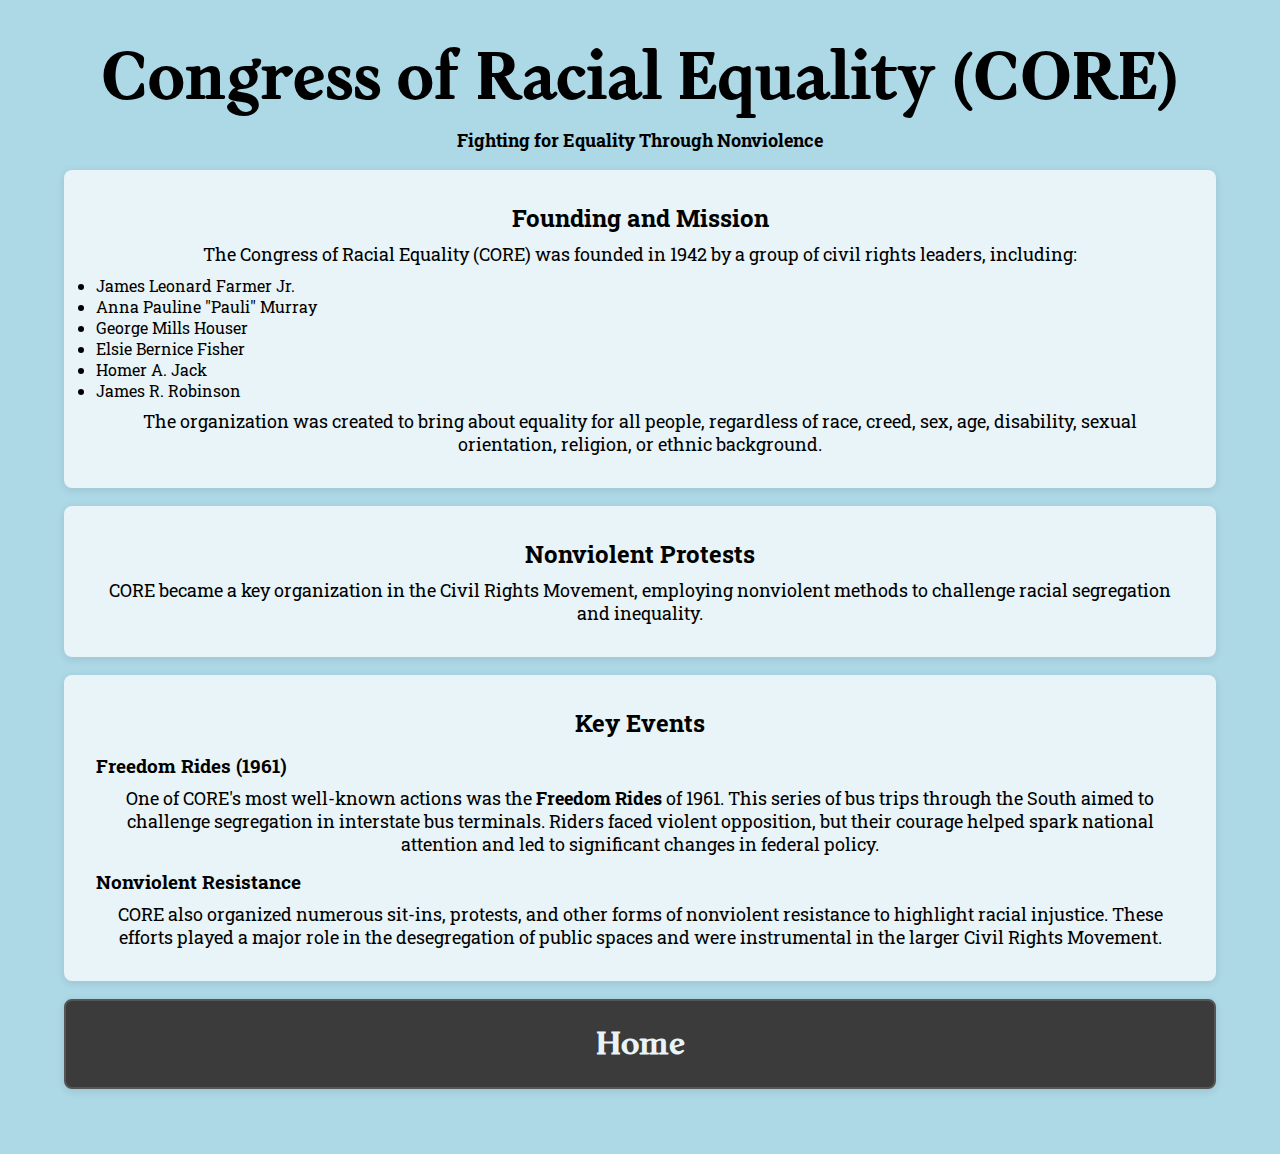
<file: CORE.html>
<!DOCTYPE html>
<html lang="en">
<head>
    <meta charset="UTF-8">
    <meta name="viewport" content="width=device-width, initial-scale=1.0">
    <link href="https://fonts.googleapis.com/css2?family=Monomakh&display=swap" rel="stylesheet">
  <link href="https://fonts.googleapis.com/css2?family=Roboto+Slab:wght@100..900&display=swap" rel="stylesheet">
<link rel="stylesheet" href="Styles.css">
    <title>Congress of Racial Equality (CORE)</title>
</head>
<body>

    <h1>Congress of Racial Equality (CORE)</h1>
    <p><strong>Fighting for Equality Through Nonviolence</strong></p>
    <div class="info">
    <h2>Founding and Mission</h2>
    <p>The Congress of Racial Equality (CORE) was founded in 1942 by a group of civil rights leaders, including:</p>
    <ul>
        <li>James Leonard Farmer Jr.</li>
        <li>Anna Pauline "Pauli" Murray</li>
        <li>George Mills Houser</li>
        <li>Elsie Bernice Fisher</li>
        <li>Homer A. Jack</li>
        <li>James R. Robinson</li>
    </ul>
    <p>The organization was created to bring about equality for all people, regardless of race, creed, sex, age, disability, sexual orientation, religion, or ethnic background.</p>
    </div>
    <div class="info">
    <h2>Nonviolent Protests</h2>
    <p>CORE became a key organization in the Civil Rights Movement, employing nonviolent methods to challenge racial segregation and inequality.</p>
    </div><div class="info">
    <h2>Key Events</h2>
    <h3>Freedom Rides (1961)</h3>
    <p>One of CORE's most well-known actions was the <strong>Freedom Rides</strong> of 1961. This series of bus trips through the South aimed to challenge segregation in interstate bus terminals. Riders faced violent opposition, but their courage helped spark national attention and led to significant changes in federal policy.</p>

    <h3>Nonviolent Resistance</h3>
    <p>CORE also organized numerous sit-ins, protests, and other forms of nonviolent resistance to highlight racial injustice. These efforts played a major role in the desegregation of public spaces and were instrumental in the larger Civil Rights Movement.</p>
    </div>
    <a href=" index.html"><button><strong>Home</strong></button></a>
</body>
</html>
</file>
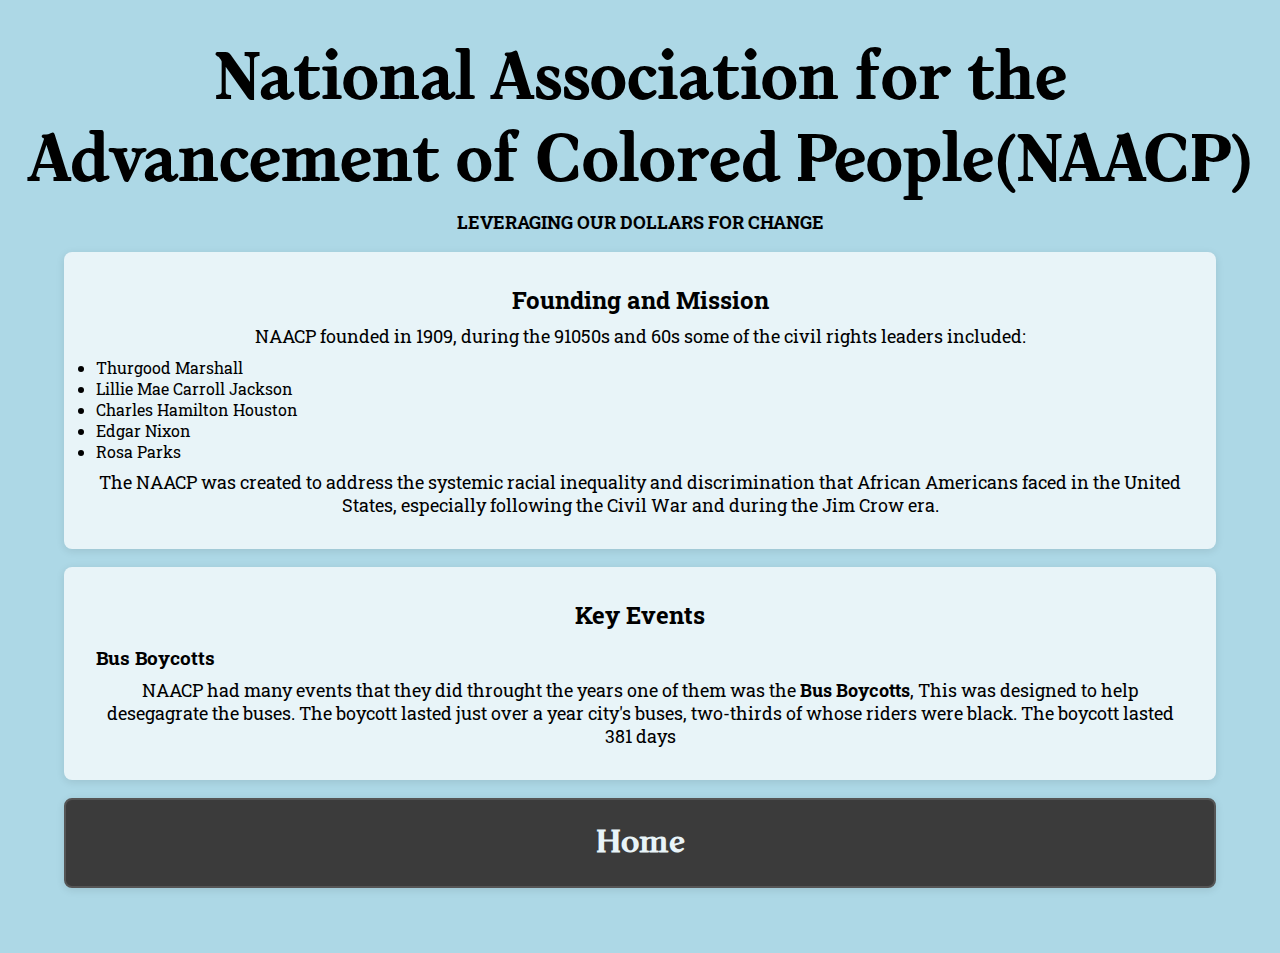
<file: NAACP.html>
<!DOCTYPE html>
<html>
    <head>
        <title>National Association for the Advancement of Colored People(NAACP)</title>
        <link rel="stylesheet" href="Styles.css">
        <link href="https://fonts.googleapis.com/css2?family=Monomakh&display=swap" rel="stylesheet">
  <link href="https://fonts.googleapis.com/css2?family=Roboto+Slab:wght@100..900&display=swap" rel="stylesheet">
    </head>

    <body>
        <h1>National Association for the Advancement of Colored People(NAACP)</h1>
        <p><strong>LEVERAGING OUR DOLLARS FOR CHANGE</strong></P>
        <div class="info">
            <h2>Founding and Mission</h2>
            <p>NAACP founded in 1909, during the 91050s and 60s  some of the civil rights leaders included:</p>
            <ul>
                <li>Thurgood Marshall</li>
                <li>Lillie Mae Carroll Jackson</li>
                <li>Charles Hamilton Houston</li>
                <li>Edgar Nixon</li>
                <li>Rosa Parks</li>
            </ul>
            
            <p>The NAACP was created to address the systemic racial inequality and discrimination that African Americans faced in the United States, especially following the Civil War and during the Jim Crow era.</p>
        </div>
        <div class="info">
            <h2>Key Events</h2>
            
            <h3>Bus Boycotts</h3>
            <p>NAACP had many events that they did throught the years one of them was the <strong>Bus Boycotts</strong>, This was designed to help desegagrate the buses. The boycott lasted just over a year  city's buses, two-thirds of whose riders were black. The boycott lasted 381 days</p>
        </div>
        
        <a href=" index.html"><button><strong>Home</strong></button></a>
    </body>
</html>
</file>
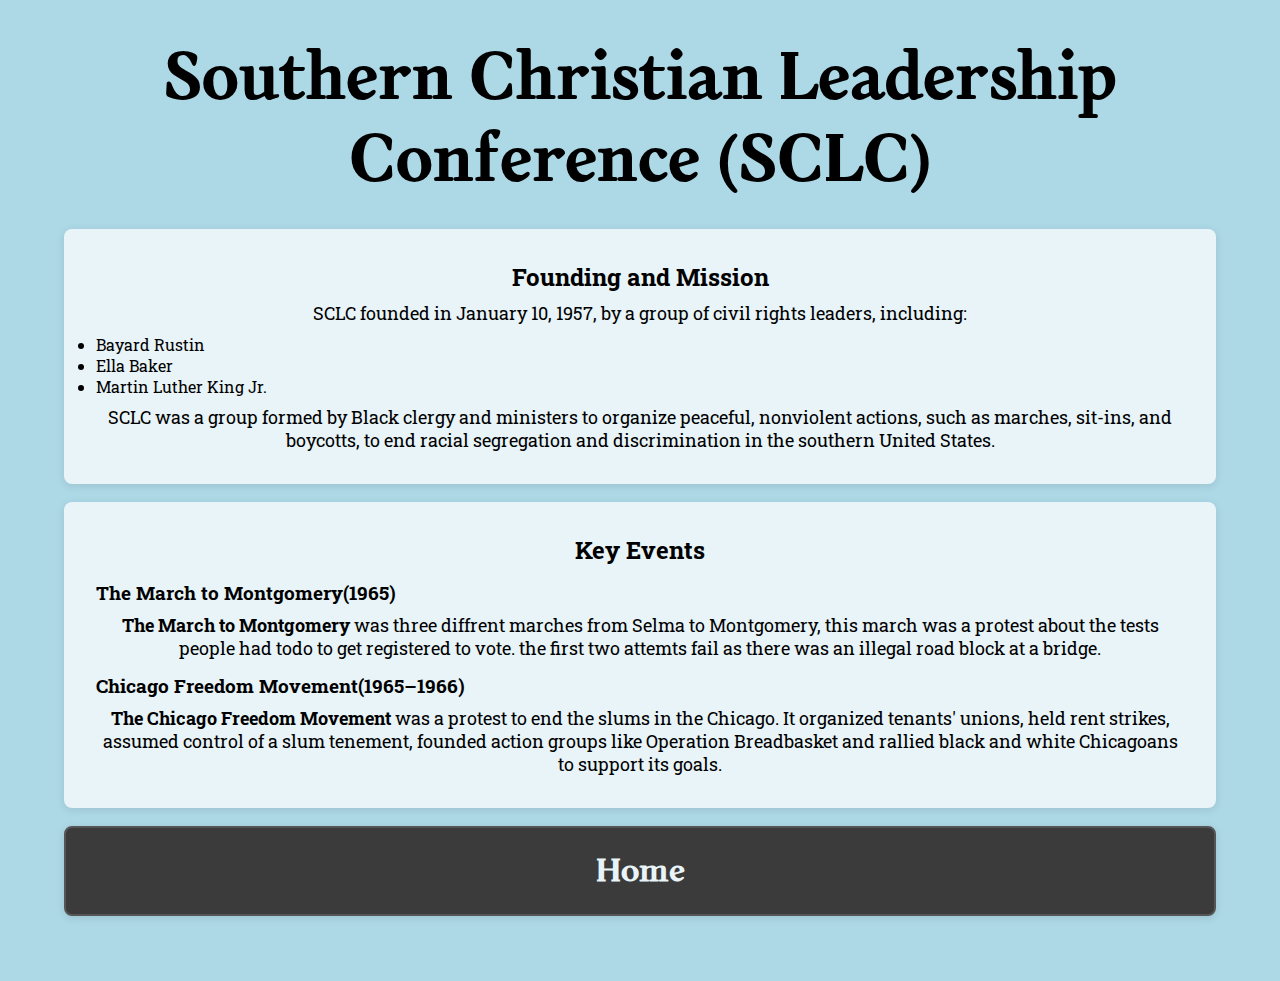
<file: SCLC.html>
<!DOCTYPE html>
<html>
    <head>
        <title>Southern Christian Leadership Conference (SCLC)</title>
        <link rel="stylesheet" href="Styles.css">
        <link href="https://fonts.googleapis.com/css2?family=Monomakh&display=swap" rel="stylesheet">
  <link href="https://fonts.googleapis.com/css2?family=Roboto+Slab:wght@100..900&display=swap" rel="stylesheet">
    </head>

    <body>
        
        <h1>Southern Christian Leadership Conference (SCLC)</h1>
        <p><strong></strong></P>
        <div class="info">
            <h2>Founding and Mission</h2>
            <p>SCLC founded in January 10, 1957, by a group of civil rights leaders, including:</p>
            <ul>
                <li>Bayard Rustin</li>
                <li>Ella Baker</li>
                <li>Martin Luther King Jr.</li>
            </ul>
            
            <p> SCLC was a group formed by Black clergy and ministers to organize peaceful, nonviolent actions, such as marches, sit-ins, and boycotts, to end racial segregation and discrimination in the southern United States.</p>
        </div>
        <div class="info">
            <h2>Key Events</h2>
            
            <h3>The March to Montgomery(1965)</h3>
            <p><strong>The March to Montgomery</strong> was three diffrent marches from Selma to Montgomery, this march was a protest about the tests people had todo to get registered to vote. the first two attemts fail as there was an illegal road block at a bridge.</p>
            
            <h3>Chicago Freedom Movement(1965–1966)</h3>
            <p><strong>The Chicago Freedom Movement</strong> was a protest to end  the slums in the Chicago. It organized tenants' unions, held rent strikes, assumed control of a slum tenement, founded action groups like Operation Breadbasket and rallied black and white Chicagoans to support its goals.</p>
        </div>
        <a href=" index.html"><button><strong>Home</strong></button></a>
    </body>
</html>
</file>
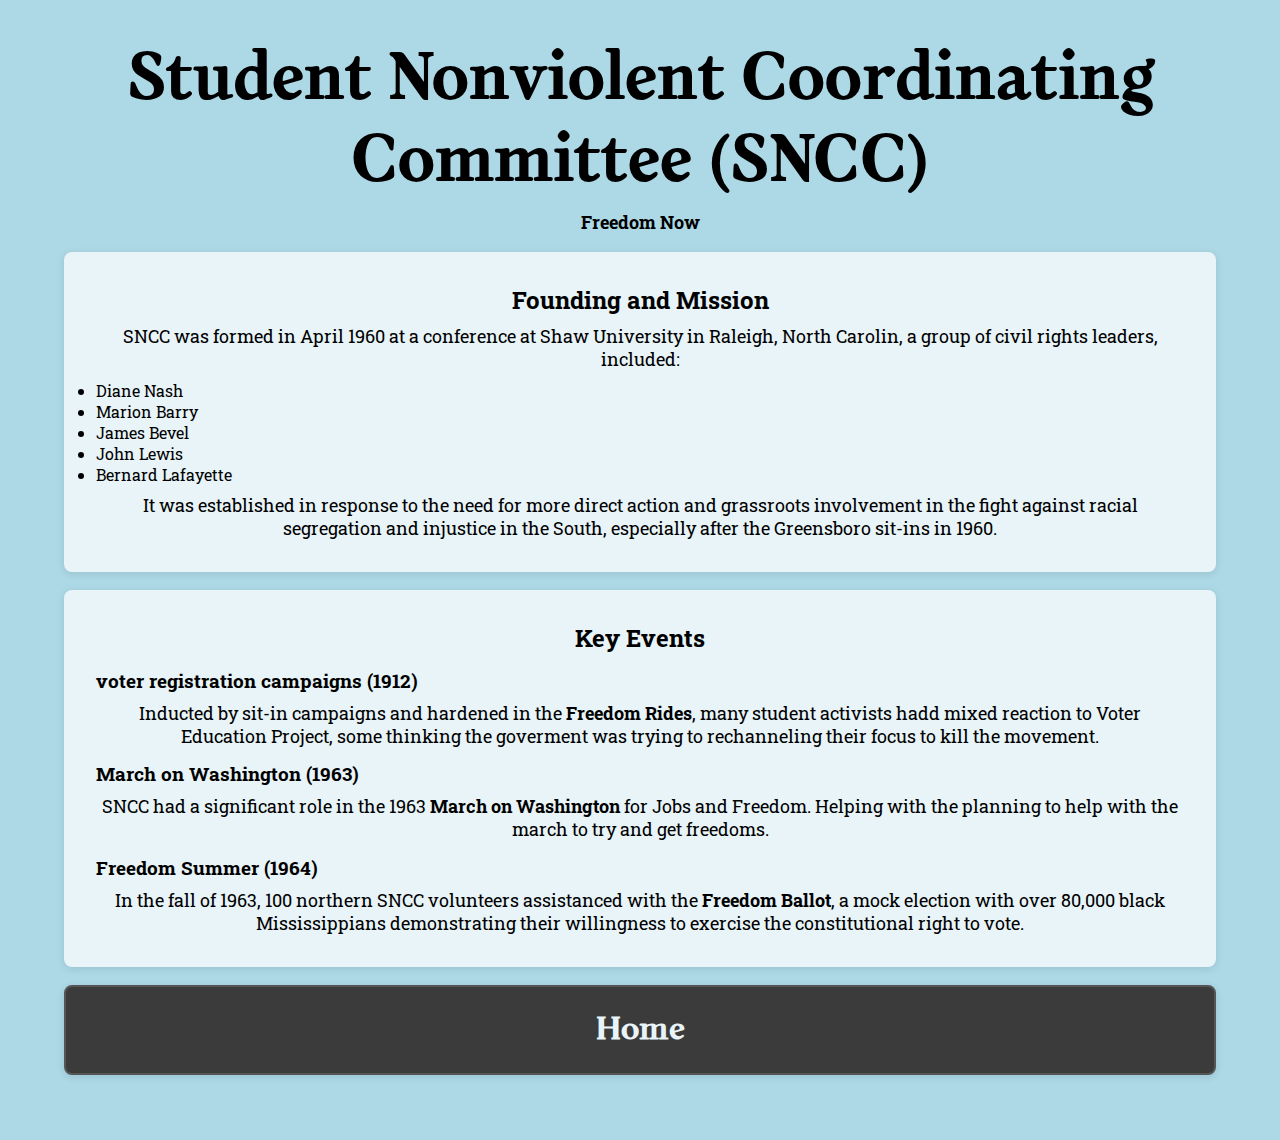
<file: SCNN.html>
<!DOCTYPE html>
<html>
    <head>
        <title>Student Nonviolent Coordinating Committee (SNCC)</title>
        <link rel="stylesheet" href="Styles.css">
        <link href="https://fonts.googleapis.com/css2?family=Monomakh&display=swap" rel="stylesheet">
  <link href="https://fonts.googleapis.com/css2?family=Roboto+Slab:wght@100..900&display=swap" rel="stylesheet">
    </head>

    <body>
        <h1>Student Nonviolent Coordinating Committee (SNCC)</h1>
        <p><strong>Freedom Now</strong></P>
        <div class="info">
            <h2>Founding and Mission</h2>
            <p>SNCC was formed in April 1960 at a conference at Shaw University in Raleigh, North Carolin, a group of civil rights leaders, included:</p>
            <ul>
                <li>Diane Nash</li>
                <li>Marion Barry</li>
                <li>James Bevel</li>
                <li>John Lewis</li>
                <li>Bernard Lafayette</li>
            </ul>
            
            <p>It was established in response to the need for more direct action and grassroots involvement in the fight against racial segregation and injustice in the South, especially after the Greensboro sit-ins in 1960.</p>
        </div>
        <div class="info">
            <h2>Key Events</h2>
            
            <h3>voter registration campaigns (1912)</h3>
            <p> Inducted by sit-in campaigns and hardened in the <strong>Freedom Rides</strong>, many student activists hadd mixed reaction to Voter Education Project, some thinking the goverment was trying to rechanneling  their focus to kill the movement.</p>
            
            <h3>March on Washington (1963)</h3>
            <p>SNCC had a significant role in the 1963 <strong>March on Washington</strong> for Jobs and Freedom. Helping with the planning to help with the march to try and get freedoms.</p>
            
            <h3>Freedom Summer (1964)</h3>
            <p>In the fall of 1963, 100 northern SNCC volunteers assistanced with the <strong>Freedom Ballot</strong>, a mock  election with over 80,000 black Mississippians demonstrating their willingness to exercise the constitutional right to vote.</p>
            
        </div>
        <a href=" index.html"><button><strong>Home</strong></button></a>
    </body>
</html>
</file>
<file: Styles.css>
* {
            margin: 0;
            padding: 0;
            box-sizing: border-box;
        }

        body {
            font-family: "Roboto Slab", serif;
            background-color: #ADD8E6;
            display: flex;
            flex-direction: column; /* Stack the elements vertically */
            justify-content: flex-start; /* Align from top */
            align-items: center;
            height: auto; /* Let the height be dynamic based on content */
            padding: 20px; /* Add some space around the content */
        }

        h1 {
            font-family: 'Monomakh', sans-serif;
            font-size: 4rem;
            margin-top: 2vh; /* Add some margin at the top */
            text-align: center; /* Center align the main heading */
        }

        h2 {
            font-size: 1.5rem;
        
            text-align: center; /* Center align the secondary headings */
        }
        h3{
        margin-top: 1.5vh;   
        }

        ul {
            margin-top: 1vh;
            text-align: left; /* Align list items to the left */
        }

        p {
            margin-top: 1vh;
            text-align: center;
            font-size: 1.1rem;
    }
    button {
    font-family: 'Monomakh', sans-serif;
    font-size: 2rem;
    background-color: #3b3b3b;
    width: 90vw;
    height: 10vh;
    color: #e8f4f8;
    margin-left: 5vw;
    margin-right:5vw;
    border-radius: 8px;
    border: 2px solid #555555;
    box-shadow: 0 2px 8px rgba(0, 0, 0, 0.1);
    margin-bottom: 5vh;
    margin-top:2vh;
}
        .info {
  position: relative;
  width: 90vw;
  margin-top: 2vh;
  padding: 2.5vw;
  background-color: #e8f4f8;
  border-radius: 8px;
  overflow: hidden; /* Hides anything overflowing the container */
  box-shadow: 0 2px 8px rgba(0, 0, 0, 0.1);
}
</file>
